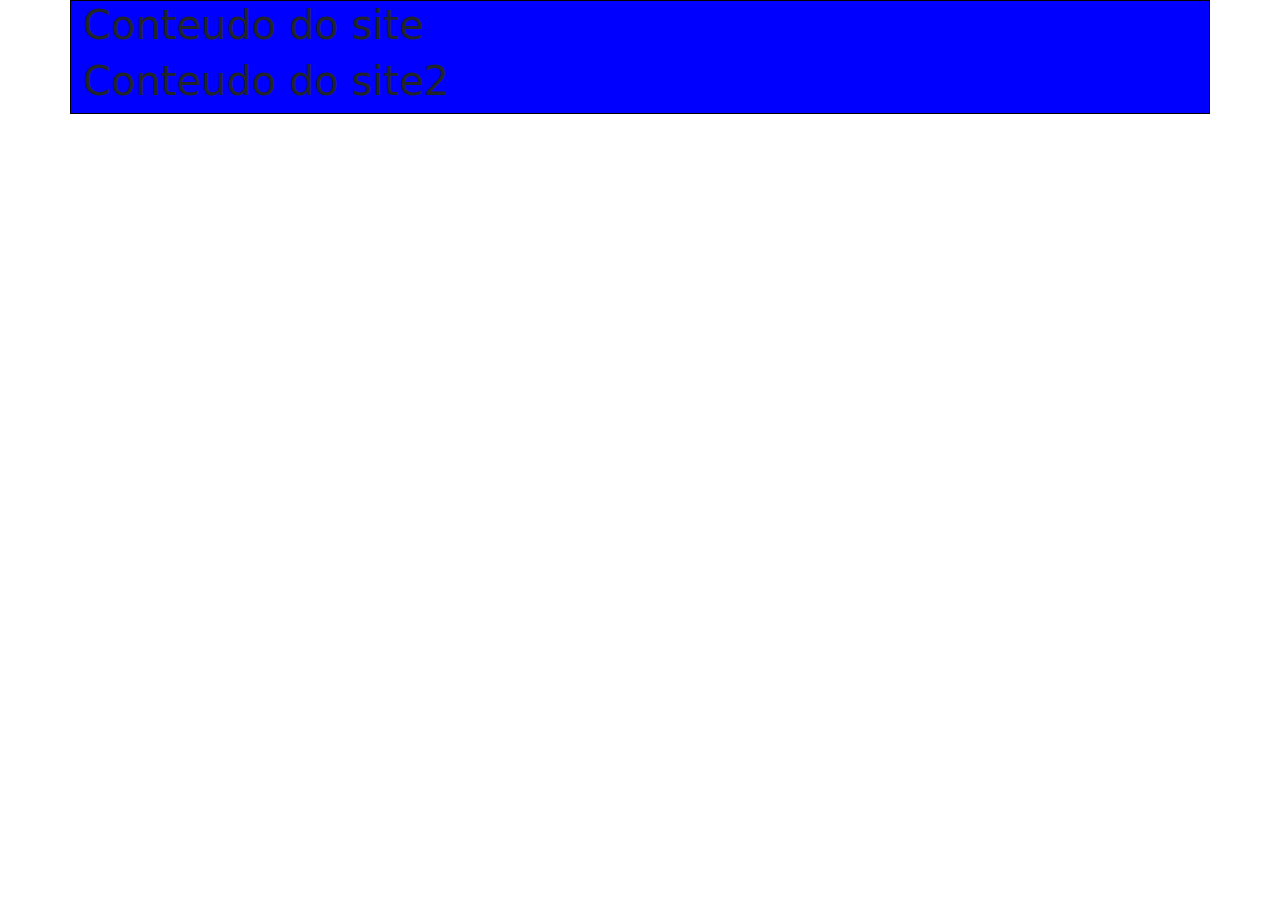
<file: V8 Bootstrap/index.html>
<!doctype html>
<html lang="pt-br">
  <head>
    <!-- Required meta tags -->
    <meta charset="utf-8">
    <meta name="viewport" content="width=device-width, initial-scale=1">
   
    <title>Bootstrap!</title>

    <link href="bootstrap/css/bootstrap.min.css"rel="stylesheet"/>
    <link href="estilo.css" rel="stylesheet">

   
  </head>
  <body>
        <div class="container marcador2 ">
     
         <div class="row">
                <div class="col-sm-7 marcador">
                    <h1>Conteudo do site</h1>
                </div>

                <div class="col-sm-6 marcador">
                    <h1>Conteudo do site2</h1>
                </div>
            </div>
        </div>
    

  </body>
</html>
</file>
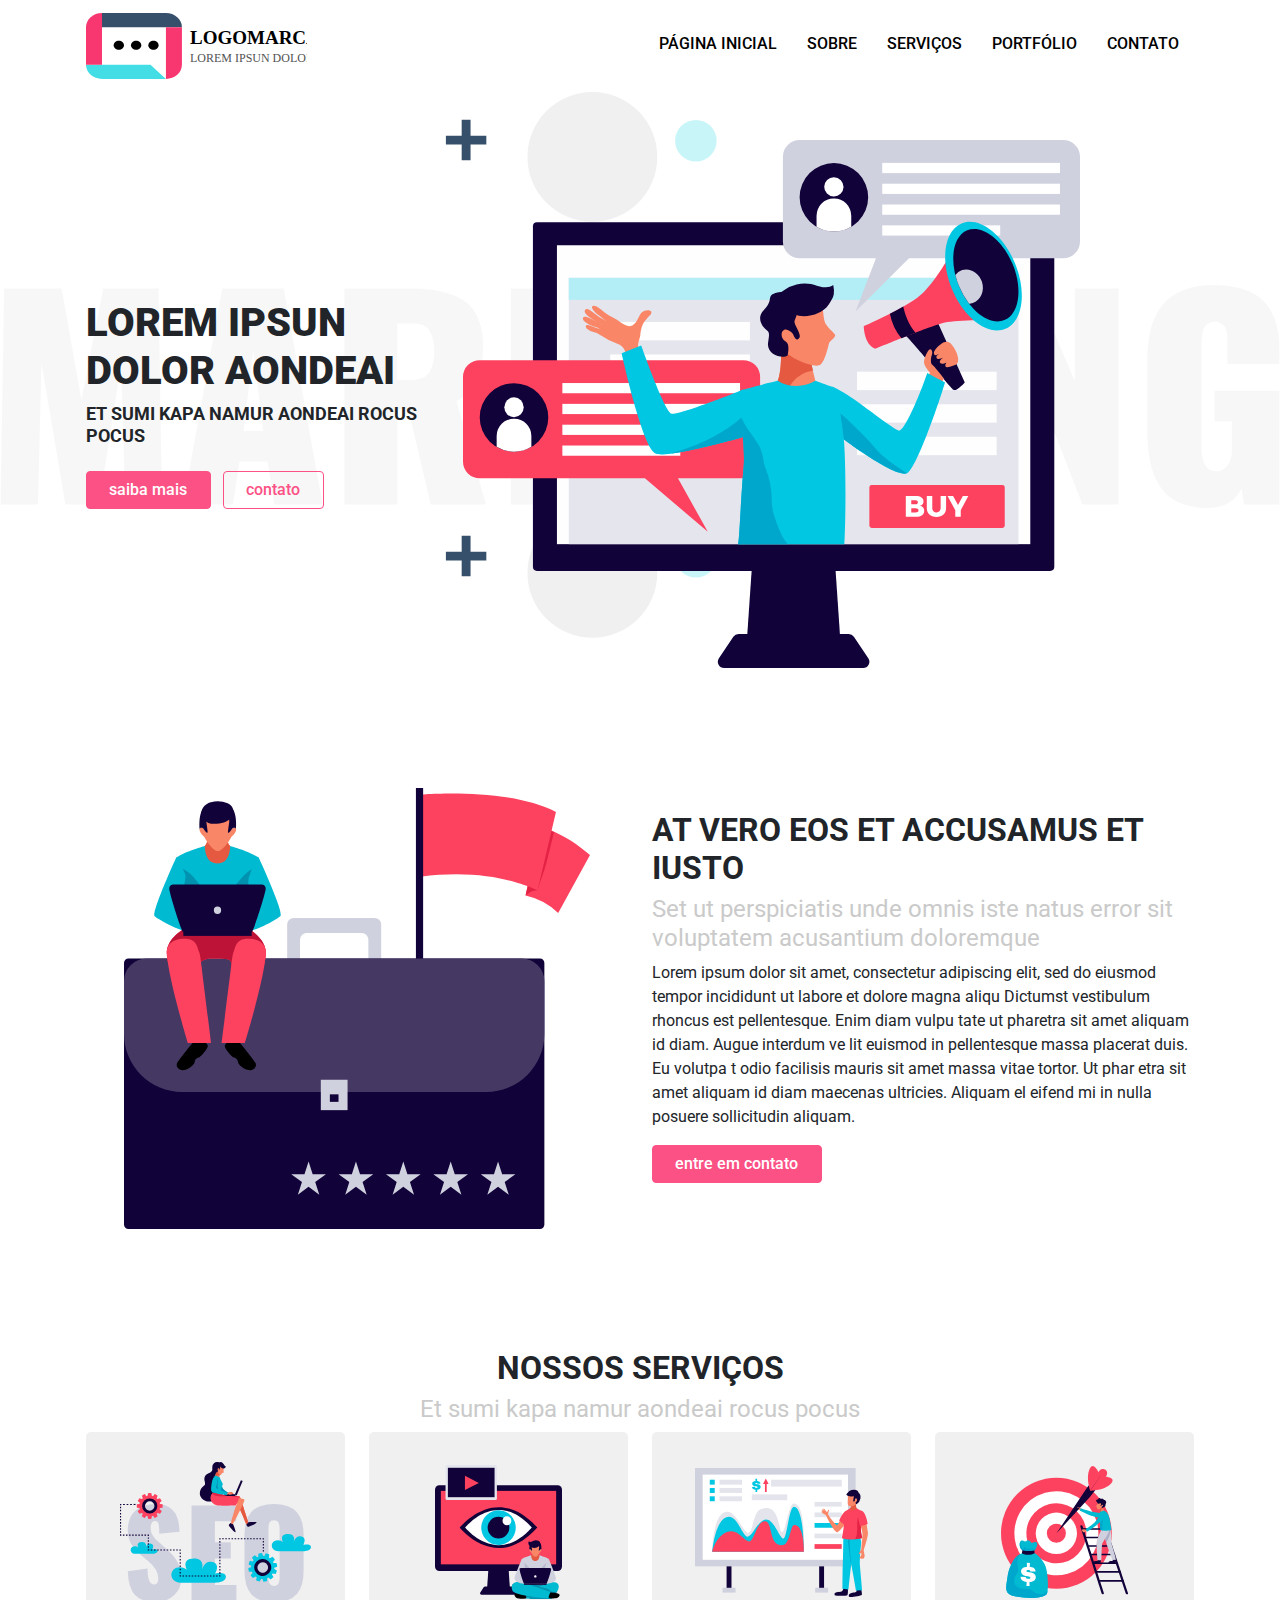
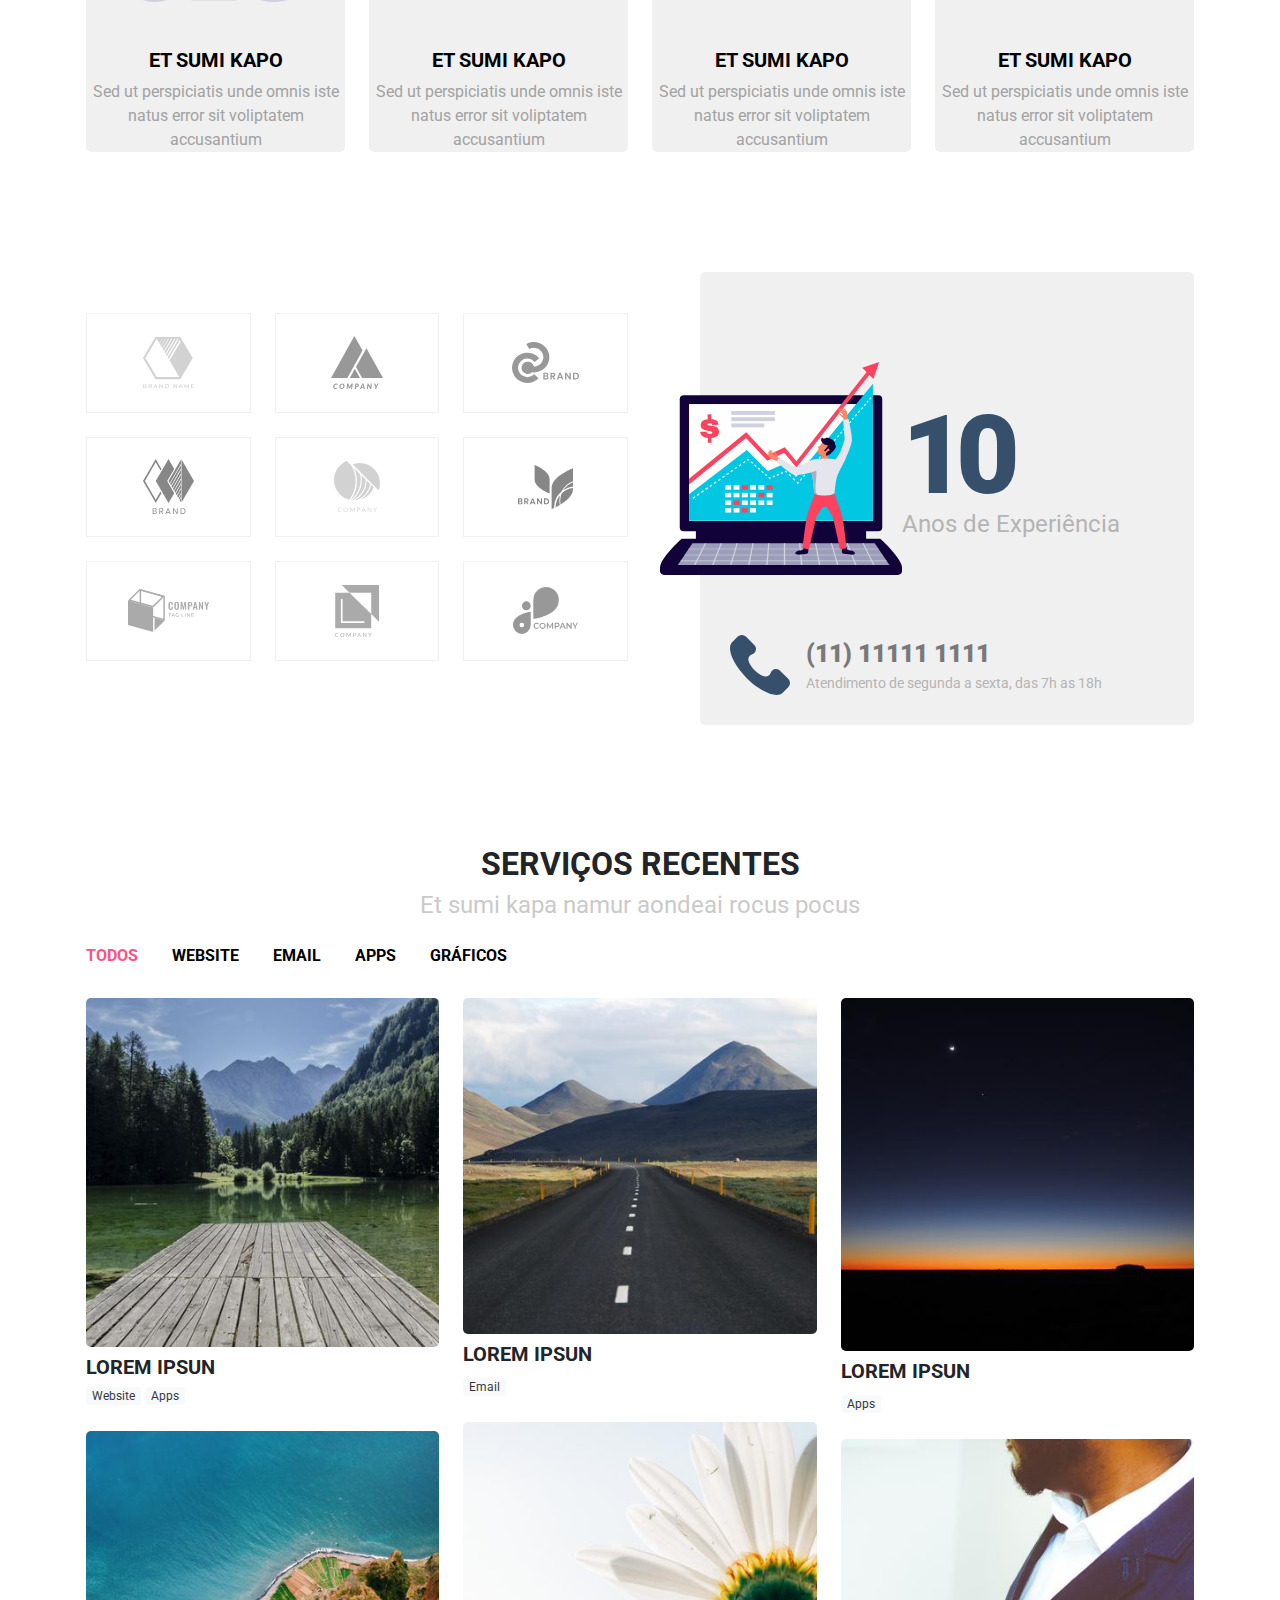
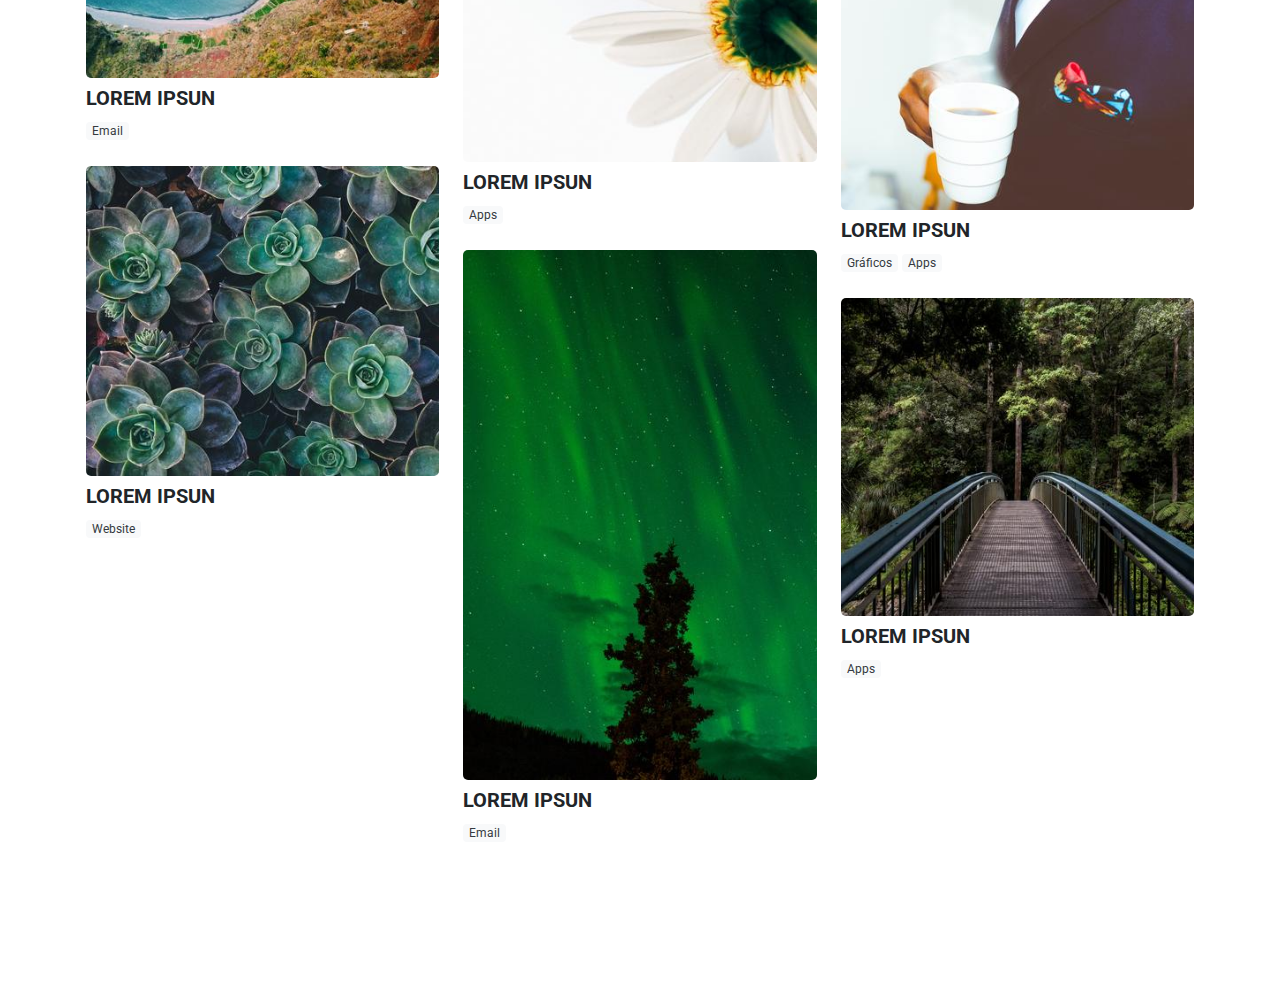
<file: V9 web site bootstrap/index.html>
<!doctype html>
<html lang="pt-br">
  <head>
    <!-- Required meta tags -->
    <meta charset="utf-8">
    <meta name="viewport" content="width=device-width, initial-scale=1">

    <link href="https://fonts.googleapis.com/css2?family=Roboto:wght@400;500;700;900&display=swap" rel="stylesheet">

    <!--  CSS -->
    <link rel="stylesheet" href="css/magnific-popup.css" />
    <link rel="stylesheet" href="css/main.css" />
    <title>Pagina Principal</title>
  </head>
    <body>
    <!--HEADER-->
    <div id="header" >
        <div class="container">
          <nav
            class="navbar navbar-expand-lg navbar-light justify-content-between"
          >
            <a class="navbar-brand" href="#">
              <img src="imagens/logo.svg" class="img-fluid" />
            </a>
            <button
              class="navbar-toggler"
              type="button"
              data-toggle="collapse"
              data-target="#navbarNav"
              aria-controls="navbarNav"
              aria-expanded="false"
              aria-label="Toggle navigation"
            >
              <span class="navbar-toggler-icon"></span>
            </button>
            <div class="collapse navbar-collapse" id="navbarNav">
              <ul class="navbar-nav">
                <li class="nav-item">
                  <a class="nav-link active" href="#">Página Inicial</a>
                </li>
                <li class="nav-item">
                  <a class="nav-link" href="#">Sobre</a>
                </li>
                <li class="nav-item">
                  <a class="nav-link" href="#">Serviços</a>
                </li>
                <li class="nav-item">
                  <a class="nav-link" href="#">Portfólio</a>
                </li>
                <li class="nav-item">
                  <a class="nav-link" href="#">Contato</a>
                </li>
              </ul>
            </div>
          </nav>
        </div>
      </div>   
      <!--HEADER-->

      <!--SLIDER-->
      <div id="slider" class="block">
        <div class="container pt-5">
          <div class="row">
            <div class="col-md-4 align-self-center mb-md-0 mb-4">
            <h1>Lorem Ipsun Dolor aondeai</h1>
            <h4 class="mb-4">Et Sumi kapa namur aondeai rocus   pocus</h4>
            <a href="#" class="btn button-primay btn-primary button d-md-inline-block d-block mb-md-0 mb-2 mr-md-2">Saiba mais</a>

            <a href="#" class="btn button-primay-outline btn-outline-primary button d-md-inline-block d-block">
              Contato</a>
            
          </div>
            <div class="col-md-8 align-self-center-text-center">
              <img src="imagens/slider.svg" class="img-fluid"/>
            </div>
          </div>
        </div>
      </div>
      <!--SLIDER-->

      <!--SOBRE-->
      <div id="sobre" class="block">
          <div class="container">
            <div class="row">
              <div class="col-md-6 text-center align-self-center order-md-1 order-2">
                <img src="imagens/sobre.svg" class="img-fluid">
              </div>
              <div class="col-md-6 align-self-center mb-md- mb-4 order-md-2 order-1">
                <h2 class="title">At vero eos et
                  accusamus et iusto</h2>
                  <h4 class="subtitle">Set ut perspiciatis unde omnis iste natus error
                      sit voluptatem acusantium doloremque</h4> 
                        <p> Lorem ipsum dolor sit amet, consectetur adipiscing elit, sed
                          do eiusmod tempor incididunt ut labore et dolore magna aliqu
                          Dictumst vestibulum rhoncus est pellentesque. Enim diam vulpu
                          tate ut pharetra sit amet aliquam id diam. Augue interdum ve
                          lit euismod in pellentesque massa placerat duis. Eu volutpa
                          t odio facilisis mauris sit amet massa vitae tortor. Ut phar
                          etra sit amet aliquam id diam maecenas ultricies. Aliquam el
                          eifend mi in nulla posuere sollicitudin aliquam. 
                        </p> 
                       <a href="#" class="btn btn-primary button button-primay">Entre em contato</a>  
              </div>
            </div>
          </div>
      </div>
      <!--SOBRE-->

      <!--SERVIÇOS-->
      <div id="servicos" class="block">
        <div class="container">
          <h2 class="title text-center">Nossos Serviços</h2>
          <h4 class="subtitle text-center">
            Et sumi kapa namur aondeai rocus pocus
          </h4>
          <div class="row">
              <div class="col-lg-3 col-md-6 mb-4 mb-lg-0">
                <a href="#" class="destaque">
                    <div class="img-container mb-3">
                      <img src="imagens/destaque1.svg" class="img-fluid" />
                    </div>
                    <h5 class="text-uppercase">Et sumi kapo</h5>
                    <p class="mb-0">Sed ut perspiciatis unde omnis iste natus error sit voliptatem accusantium</p>
                </a>
             
              </div>
              <div class="col-lg-3 col-md-6 mb-4 mb-lg-0">
                <a href="#" class="destaque">
                    <div class="img-container mb-3">
                      <img src="imagens/destaque2.svg" class="img-fluid" />
                    </div>
                    <h5 class="text-uppercase">Et sumi kapo</h5>
                    <p class="mb-0">Sed ut perspiciatis unde omnis iste natus error sit voliptatem accusantium</p>
                </a>
             
              </div>
              <div class="col-lg-3 col-md-6 mb-4 mb-lg-0">
                <a href="#" class="destaque">
                    <div class="img-container mb-3">
                      <img src="imagens/destaque3.svg" class="img-fluid" />
                    </div>
                    <h5 class="text-uppercase">Et sumi kapo</h5>
                    <p class="mb-0">Sed ut perspiciatis unde omnis iste natus error sit voliptatem accusantium</p>
                </a>
             
              </div>
              <div class="col-lg-3 col-md-6 mb-4 mb-lg-0">
                <a href="#" class="destaque">
                    <div class="img-container mb-3">
                      <img src="imagens/destaque4.svg" class="img-fluid" />
                    </div>
                    <h5 class="text-uppercase">Et sumi kapo</h5>
                    <p class="mb-0">Sed ut perspiciatis unde omnis iste natus error sit voliptatem accusantium</p>
                </a>
              </div>
              
          </div>
        </div>
      </div>
      <!--SERVIÇOS-->
      <!--CLIENTES-->
      
      <div id="clientes" class="block">
        <div class="container">
          <div class="row">
            <div class="col-md-6 align-self-center">
              <div class="row">
                <div class="col-sm-4 col-6 mb-4">
                  <a href="#" class="link-cliente">
                    <img src="imagens/clientes/logo1.svg" class="img-fluid" />
                  </a>
                </div>
                <div class="col-sm-4 col-6 mb-4">
                  <a href="#" class="link-cliente">
                    <img src="imagens/clientes/logo2.svg" class="img-fluid" />
                  </a>
                </div>
                <div class="col-sm-4 col-6 mb-4">
                  <a href="#" class="link-cliente">
                    <img src="imagens/clientes/logo3.svg" class="img-fluid" />
                  </a>
                </div>
                <div class="col-sm-4 col-6 mb-4">
                  <a href="#" class="link-cliente">
                    <img src="imagens/clientes/logo4.svg" class="img-fluid" />
                  </a>
                </div>
                <div class="col-sm-4 col-6 mb-4">
                  <a href="#" class="link-cliente">
                    <img src="imagens/clientes/logo5.svg" class="img-fluid" />
                  </a>
                </div>
                <div class="col-sm-4 col-6 mb-4">
                  <a href="#" class="link-cliente">
                    <img src="imagens/clientes/logo6.svg" class="img-fluid" />
                  </a>
                </div>
                <div class="col-sm-4 col-6 mb-4">
                  <a href="#" class="link-cliente">
                    <img src="imagens/clientes/logo7.svg" class="img-fluid" />
                  </a>
                </div>
                <div class="col-sm-4 col-6 mb-4">
                  <a href="#" class="link-cliente">
                    <img src="imagens/clientes/logo8.svg" class="img-fluid" />
                  </a>
                </div>
                <div class="col-sm-4 col-6 mb-4">
                  <a href="#" class="link-cliente">
                    <img src="imagens/clientes/logo9.svg" class="img-fluid" />
                  </a>
                </div>
              </div>
            </div>  
                   <div class="col-md-6 align-self-center">
            <div class="cliente-text ml-5">
              <div class="imagem">
                <img src="imagens/clientes-img.svg" />
                <div class="d-inline-block pl-md-0 pl-3">
                  <span>10</span>
                  Anos de Experiência
                </div>
              </div>
              <div class="telefone">
                <img src="imagens/phone.svg" class="img-fluid" />
                <div class="d-inline-block pl-3">
                  <span>(11) 11111 1111</span>
                  Atendimento de segunda a sexta, das 7h as 18h
                </div>
              </div>
            </div>
          </div>
        </div>
      </div>
    </div>   
    <!--CLIENTES-->


    <!--SERVIÇOS-->
    <div id="servicos" class="block">
      <div class="container">
        <h2 class="title text-center">Serviços Recentes</h2>
        <h4 class="subtitle text-center mb-4">
          Et sumi kapa namur aondeai rocus pocus
        </h4>

        <div class="button-group">
          <button type="button" class="active" data-filter="*" id="btn-all">
            Todos
          </button>
          <button type="button" data-filter=".website">Website</button>
          <button type="button" data-filter=".email">Email</button>
          <button type="button" data-filter=".apps">Apps</button>
          <button type="button" data-filter=".graficos">Gráficos</button>
        </div>

        <div class="row grid">
          <div class="col-lg-4 col-6 mb-4 element-item website apps">
            <a href="imagens/servicos/1.jpg" class="popup-link">
              <img src="imagens/servicos/1.jpg" class="img-fluid mb-2" />
            </a>
            <h5 class="text-uppercase mb-1">Lorem ipsun</h5>
            <p class="mb-0">
              <span class="badge bg-light text-dark">Website</span>
              <span class="badge bg-light text-dark">Apps</span>
            </p>
          </div>
          <div class="col-lg-4 col-6 mb-4 element-item email">
            <a href="imagens/servicos/2.jpg" class="popup-link">
              <img src="imagens/servicos/2.jpg" class="img-fluid mb-2" />
            </a>
            <h5 class="text-uppercase">Lorem ipsun</h5>
            <p class="mb-0 tags">
              <span class="badge bg-light text-dark">Email</span>
            </p>
          </div>
          <div class="col-lg-4 col-6 mb-4 element-item apps">
            <a href="imagens/servicos/3.jpg" class="popup-link">
              <img src="imagens/servicos/3.jpg" class="img-fluid mb-2" />
            </a>
            <h5 class="text-uppercase">Lorem ipsun</h5>
            <p class="mb-0 tags">
              <span class="badge bg-light text-dark">Apps</span>
            </p>
          </div>
          <div class="col-lg-4 col-6 mb-4 element-item apps">
            <a href="imagens/servicos/4.jpg" class="popup-link">
              <img src="imagens/servicos/4.jpg" class="img-fluid mb-2" />
            </a>
            <h5 class="text-uppercase">Lorem ipsun</h5>
            <p class="mb-0 tags">
              <span class="badge bg-light text-dark">Apps</span>
            </p>
          </div>
          <div class="col-lg-4 col-6 mb-4 element-item email">
            <a href="imagens/servicos/5.jpg" class="popup-link">
              <img src="imagens/servicos/5.jpg" class="img-fluid mb-2" />
            </a>
            <h5 class="text-uppercase">Lorem ipsun</h5>
            <p class="mb-0 tags">
              <span class="badge bg-light text-dark">Email</span>
            </p>
          </div>
          <div class="col-lg-4 col-6 mb-4 element-item apps graficos">
            <a href="imagens/servicos/6.jpg" class="popup-link">
              <img src="imagens/servicos/6.jpg" class="img-fluid mb-2" />
            </a>
            <h5 class="text-uppercase">Lorem ipsun</h5>
            <p class="mb-0 tags">
              <span class="badge bg-light text-dark">Gráficos</span>
              <span class="badge bg-light text-dark">Apps</span>
            </p>
          </div>
          <div class="col-lg-4 col-6 mb-4 element-item website">
            <a href="imagens/servicos/7.jpg" class="popup-link">
              <img src="imagens/servicos/7.jpg" class="img-fluid mb-2" />
            </a>
            <h5 class="text-uppercase">Lorem ipsun</h5>
            <p class="mb-0 tags">
              <span class="badge bg-light text-dark">Website</span>
            </p>
          </div>
          <div class="col-lg-4 col-6 mb-4 element-item email">
            <a href="imagens/servicos/8.jpg" class="popup-link">
              <img src="imagens/servicos/8.jpg" class="img-fluid mb-2" />
            </a>
            <h5 class="text-uppercase">Lorem ipsun</h5>
            <p class="mb-0 tags">
              <span class="badge bg-light text-dark">Email</span>
            </p>
          </div>
          <div class="col-lg-4 col-6 mb-4 element-item apps">
            <a href="imagens/servicos/9.jpg" class="popup-link">
              <img src="imagens/servicos/9.jpg" class="img-fluid mb-2" />
            </a>
            <h5 class="text-uppercase">Lorem ipsun</h5>
            <p class="mb-0 tags">
              <span class="badge bg-light text-dark">Apps</span>
            </p>
          </div>
        </div>
      </div>
    </div>
    <!--SERVIÇOS-->

      <script
      src="https://cdn.jsdelivr.net/npm/popper.js@1.16.0/dist/umd/popper.min.js"
      integrity="sha384-Q6E9RHvbIyZFJoft+2mJbHaEWldlvI9IOYy5n3zV9zzTtmI3UksdQRVvoxMfooAo"
      crossorigin="anonymous"
    ></script>
    <script src="js/bootstrap.min.js"></script>
    <script src="https://ajax.googleapis.com/ajax/libs/jquery/3.5.1/jquery.min.js"></script>
    <script src="js/isotope.pkgd.min.js"></script>
    <script src="js/magnify/jquery.magnific-popup.min.js"></script>
    <script src="js/main.js"></script>         
  </body>
</html>
</file>
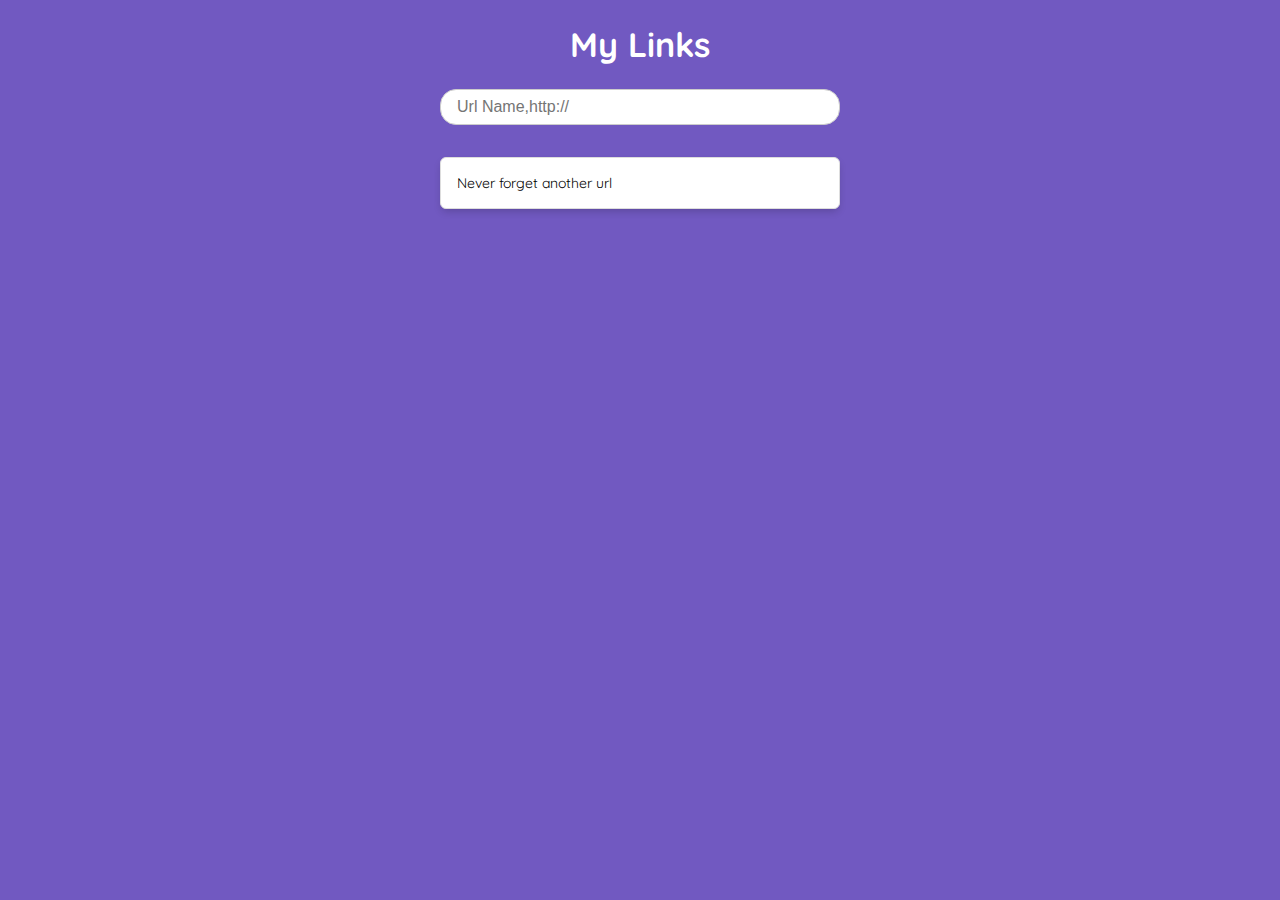
<file: HTTP/public/index.html>
<!DOCTYPE html>
<html lang="en">
<head>
    <meta charset="UTF-8">
    <meta name="viewport" content="width=device-width, initial-scale=1.0">
    <title>My URLS</title>
    <link rel="stylesheet" href="style.css">
</head>
<body>
    <h1>My Links</h1>

    <form action="/" class="container">
        <input type="text" placeholder="Url Name,http://">
    </form>

    <ul class="container">
    <li>Never forget another url</li> 
    </ul>
    
    <script src="script.js"></script>
</body>
</html>
</file>
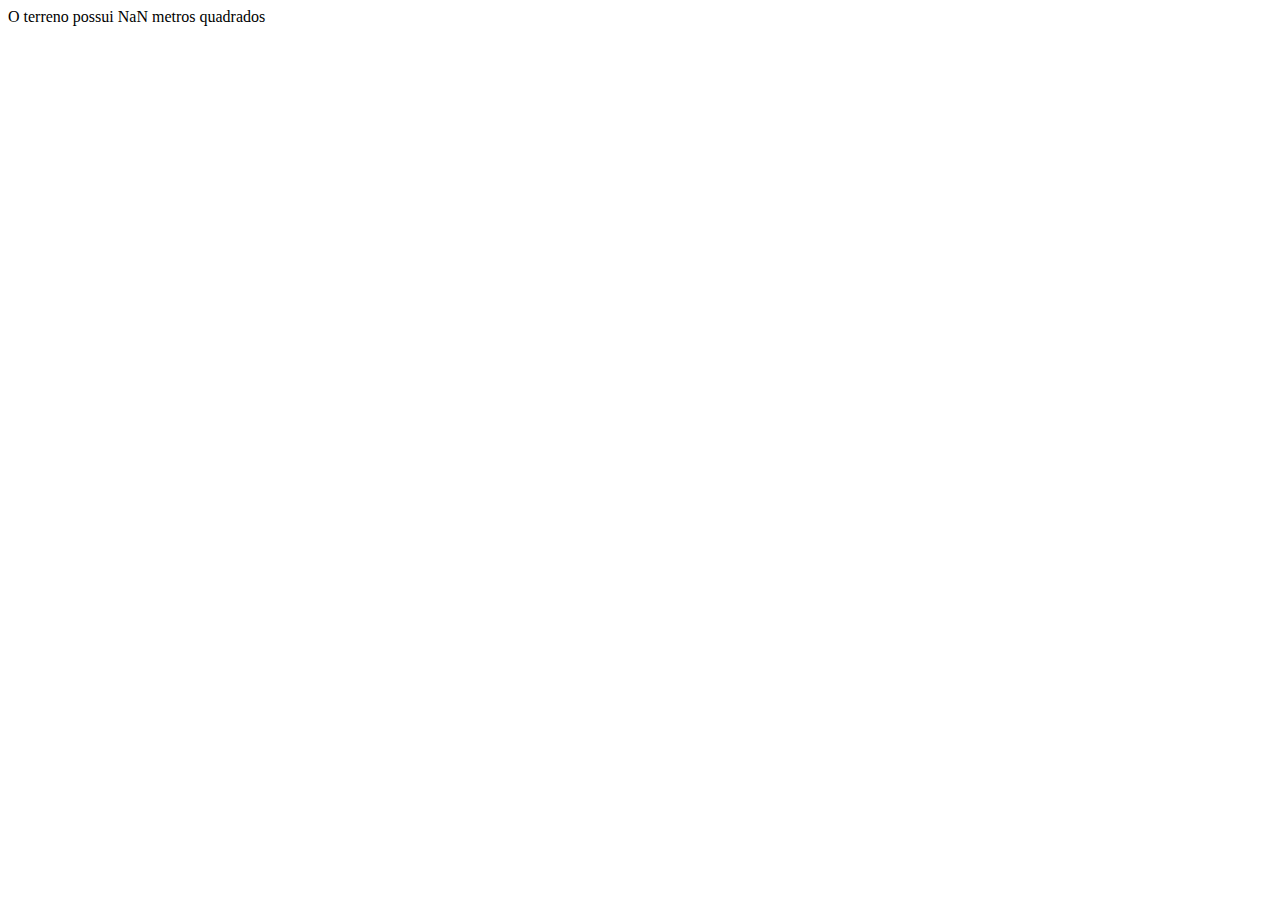
<file: V11 JavaScript/aula1.html>
<!DOCTYPE html>
<html lang="pt-br">

    <head>
        <meta charset="utf-8">

        <title>JavaScript</title>

        <script language="javaScript" src="javascript.js"></script>

    </head>

    <body>

    </body>
</html>
</file>
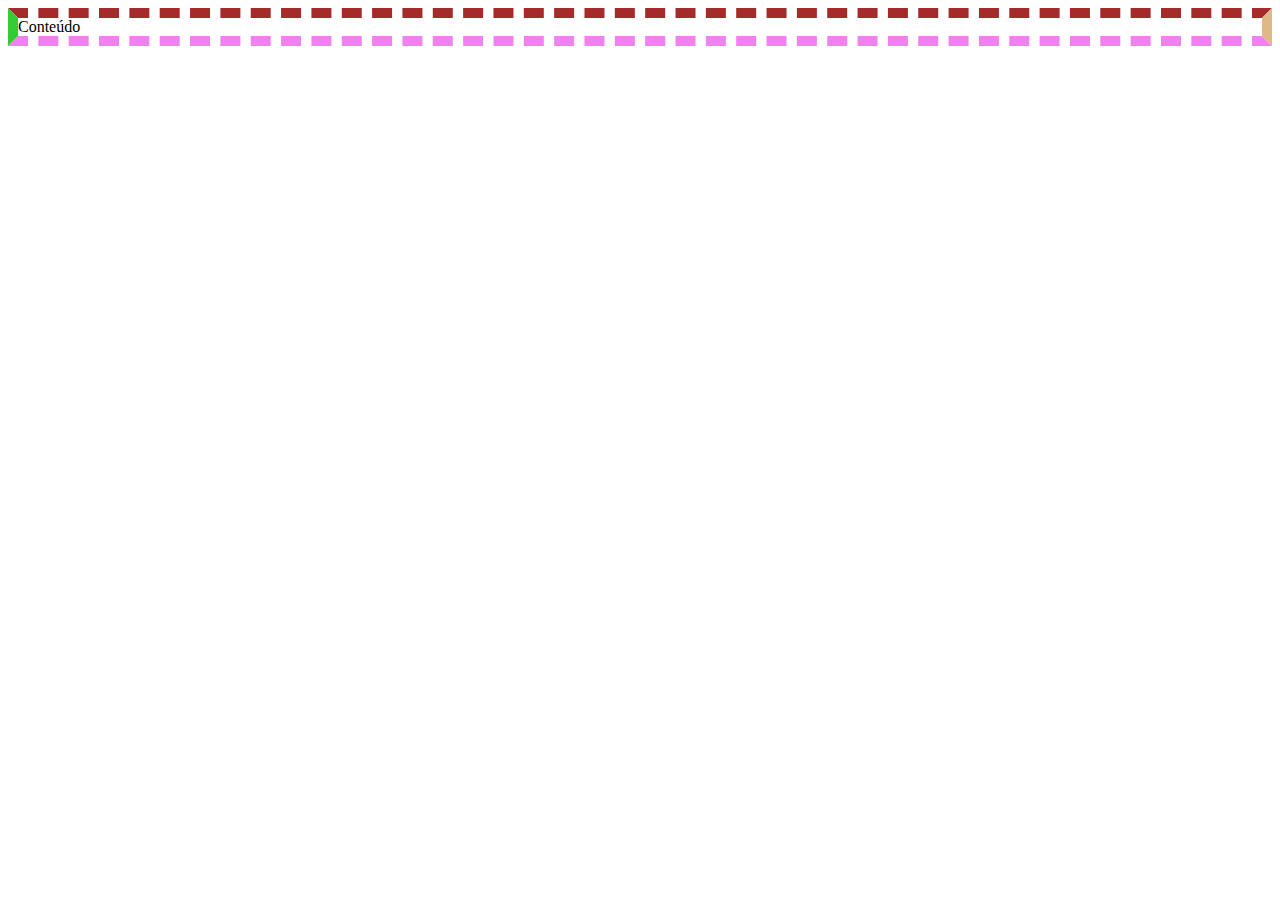
<file: V3 Comandos css/bordas.html>
<!DOCTYPE html>
<html>
    <head>

            <title>Bordas</title>
            <meta charset="utf-8"/>
           
           <style type="text/css">

            div {
                
               /* border: 4px red solid; */
                border-color: brown burlywood violet limegreen;
                border-width: 10px;
                border-style:dashed
            }

            </style>

    </head>

    <body>

        <div>
            Conteúdo
        </div>


    </body>



</html>
</file>
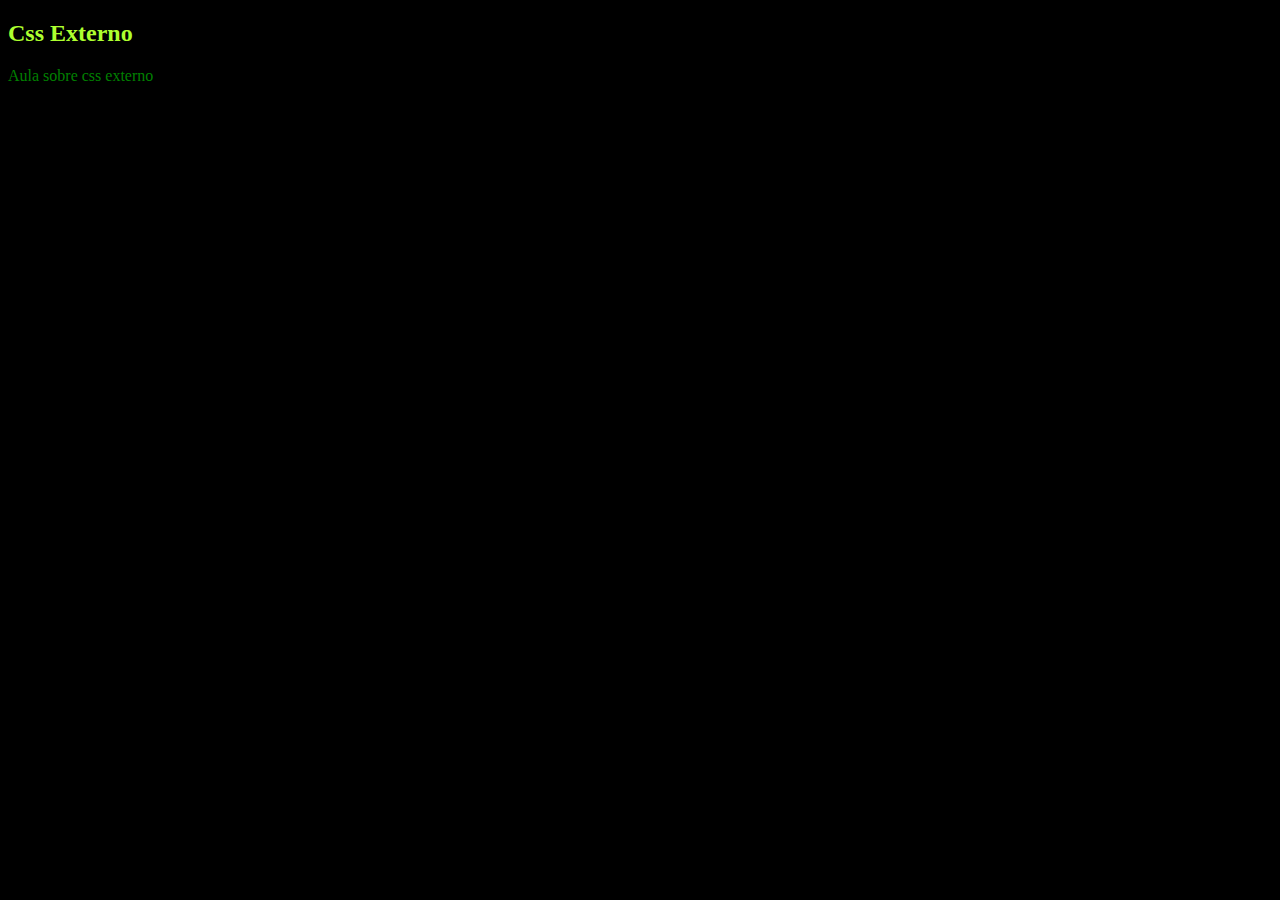
<file: V3 Comandos css/css_externo.html>
<!DOCTYPE html>
<html>
    <head>
        <title>Css externo </title>
        <meta charset="utf-8"/>
        <link rel="stylesheet" type="text/css" href="estilo.css"  />
        

    </head>


    <body >

 
        <h2 >Css Externo </h2>
        <p>Aula sobre css externo</p>

    </body>




</html>
</file>
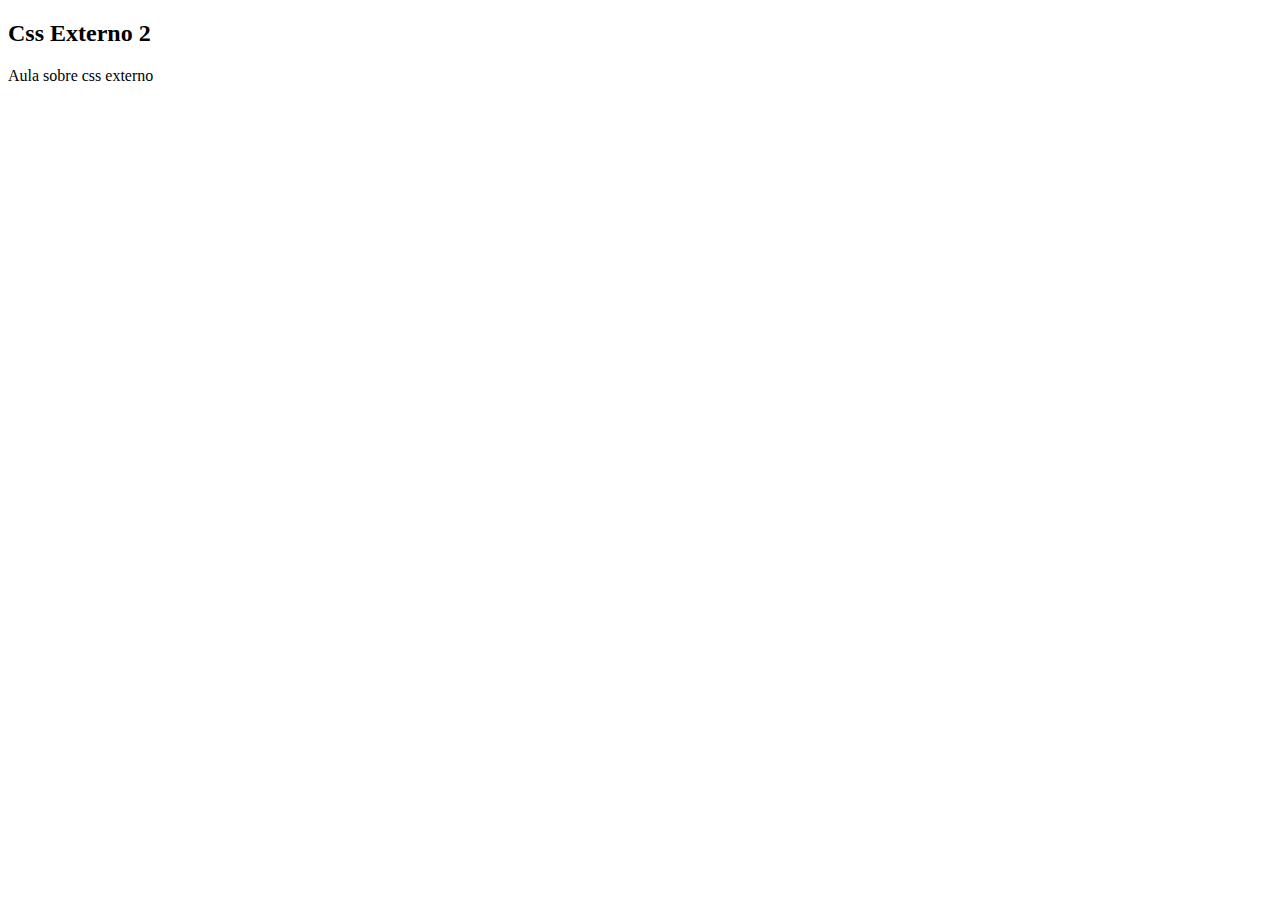
<file: V3 Comandos css/css_externo2.html>
<!DOCTYPE html>
<html>
    <head>
        <title>Css externo 2</title>
        <meta charset="utf-8"/>
 

    </head>


    <body >

 
        <h2 >Css Externo 2</h2>
        <p>Aula sobre css externo</p>

    </body>




</html>
</file>
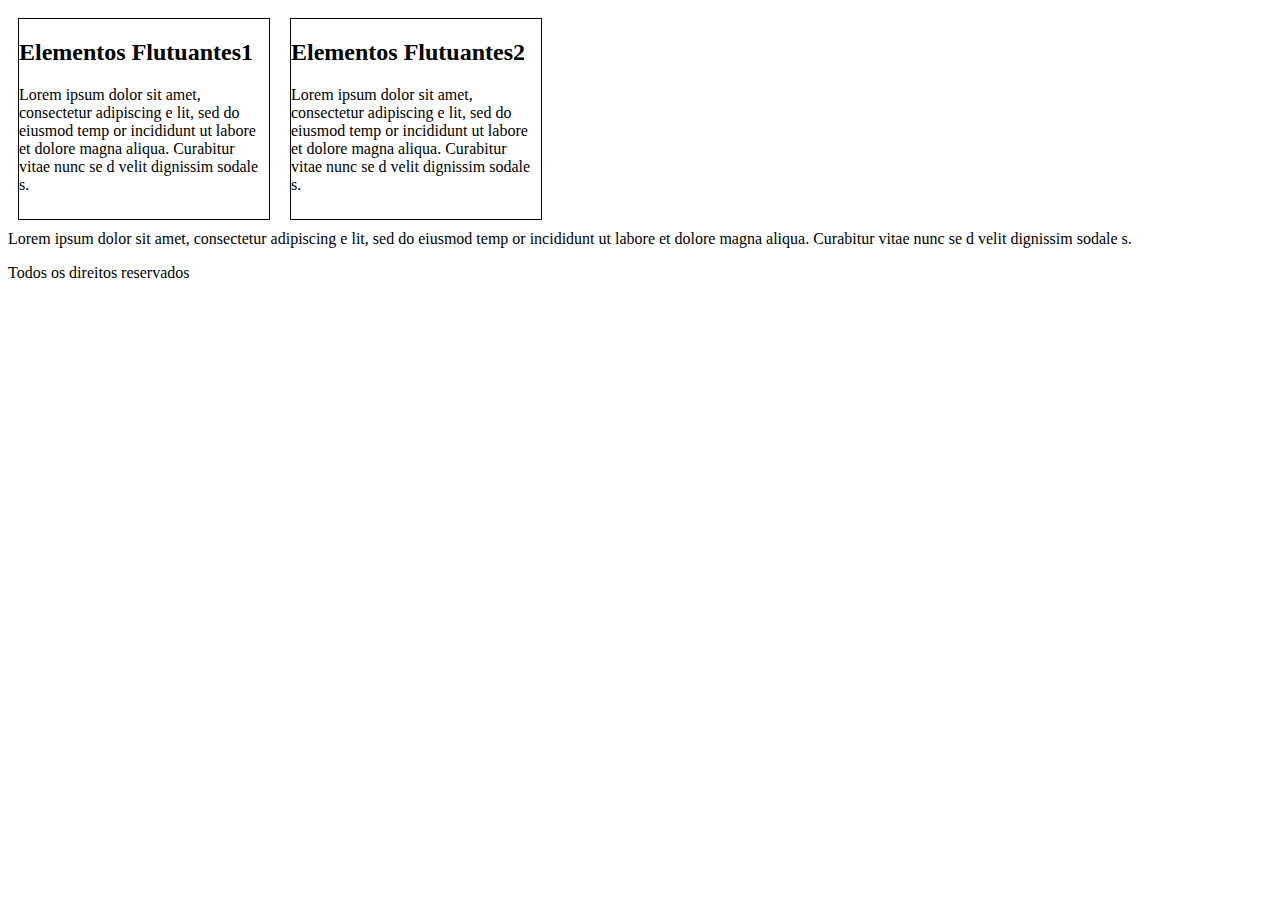
<file: V3 Comandos css/elementos_flutuantes.html>
<!DOCTYPE html>
<html>
    <head>

        <title>Elementos Flutuantes</title>
        <meta charset="utf-8"/>
        <style type="text/css">

            #resumo-noticia{
                border:1px solid black;
                width: 250px;
                height:200px;
                float: left;
                margin: 10px;
            }

            .clear{
                clear: both;
            }


        </style>


    </head>

    <body>

        <div id="resumo-noticia">
            <h2>Elementos Flutuantes1</h2>
            <p>Lorem ipsum dolor sit amet,
                consectetur adipiscing e
                lit, sed do eiusmod temp
                or incididunt ut labore 
                et dolore magna aliqua.
                Curabitur vitae nunc se
                d velit dignissim sodale
                s.</p>
        </div>

        <div id="resumo-noticia">
            <h2>Elementos Flutuantes2</h2>
            <p>Lorem ipsum dolor sit amet,
                consectetur adipiscing e
                lit, sed do eiusmod temp
                or incididunt ut labore 
                et dolore magna aliqua.
                Curabitur vitae nunc se
                d velit dignissim sodale
                s.</p>
         </div>       

         <div class="clear">
                <p>Lorem ipsum dolor sit amet,
                    consectetur adipiscing e
                    lit, sed do eiusmod temp
                    or incididunt ut labore 
                    et dolore magna aliqua.
                    Curabitur vitae nunc se
                    d velit dignissim sodale
                    s.</p>
            </div>
    
         </div>



        <div>Todos os direitos reservados</div>
        
        


    </body>
</html>
</file>
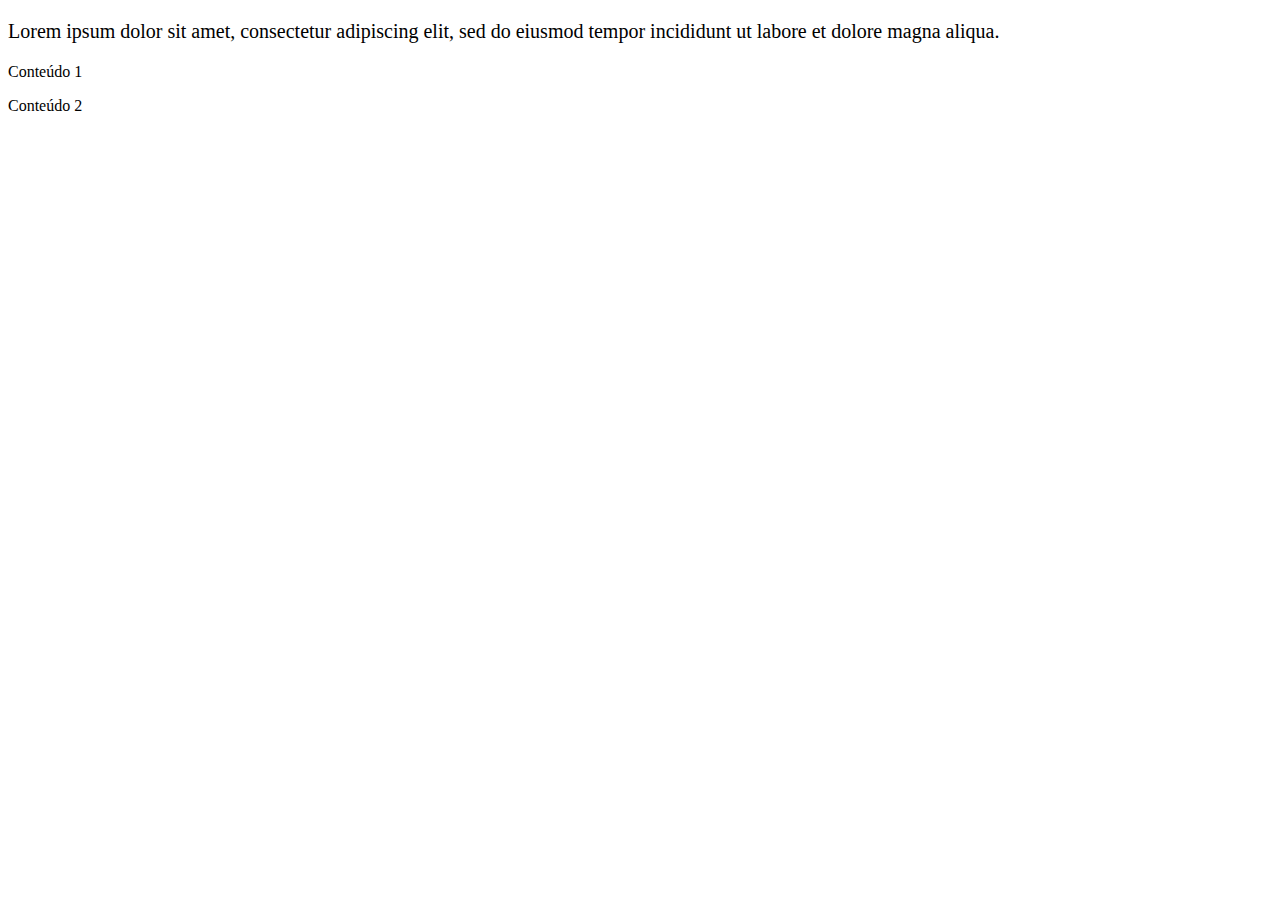
<file: V3 Comandos css/formatação-textos.html>
<!DOCTYPE html>
<html>
    
    <head>

        <title>Formatação de texto</title>
        <meta charset="utf-8"/>
        <style>
            div{
                font-size: 16px;
            }
            .texto{
                font-size: 20px;
            }

        </style>

    </head>

    <body>
        <div>
        <p class="texto">Lorem ipsum dolor sit amet, consectetur adipiscing elit, sed do eiusmod tempor incididunt ut
             labore et dolore magna aliqua.</p>
        <p>Conteúdo 1</p>
        <p>Conteúdo 2</p>

        </div>
    </body>


</html>
</file>
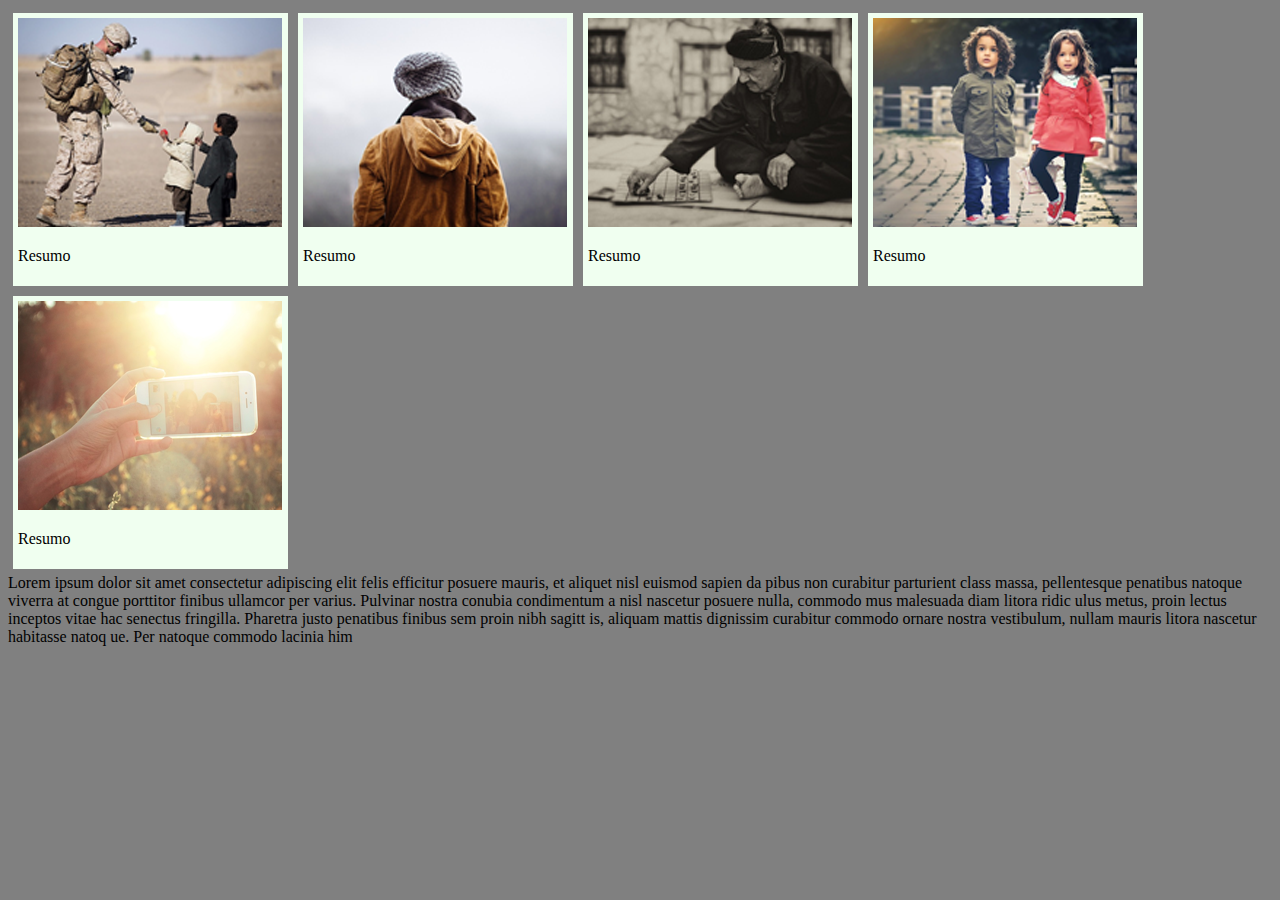
<file: V3 Comandos css/galeria.html>
<!DOCTYPE html>
<html>
    <head>
        <title>Elementos Flutuantes</title>
        <meta charset="utf-8"/>
        <style>

            .body{
                background: gray;
            }

            #foto{
                background: honeydew;
                width: 265px;
                padding: 5px;
                float: left;
                margin: 5px;
            }

            .clear{
                clear: both;
            }


        </style>


    </head>


    <body class="body">

        <div id="foto">
            <img src="imagens/imagem1.png"/>
            <p>Resumo</p>
        </div>

        <div id="foto">
            <img src="imagens/imagem2.png"/>
            <p>Resumo</p>
        </div>

        <div id="foto">
            <img src="imagens/imagem3.png"/>
            <p>Resumo</p>
        </div>

        <div id="foto">
            <img src="imagens/imagem4.png"/>
            <p>Resumo</p>
        </div>

        <div id="foto">
            <img src="imagens/imagem5.png"/>
            <p>Resumo</p>
        </div>

        <p class="clear">Lorem ipsum dolor sit amet consectetur adipiscing elit felis efficitur posuere mauris, et aliquet nisl euismod sapien da
            pibus non curabitur parturient class massa, pellentesque penatibus natoque viverra at congue porttitor finibus ullamcor
            per varius. Pulvinar nostra conubia condimentum a nisl nascetur posuere nulla, commodo mus malesuada diam litora ridic
            ulus metus, proin lectus inceptos vitae hac senectus fringilla. Pharetra justo penatibus finibus sem proin nibh sagitt
            is, aliquam mattis dignissim curabitur commodo ornare nostra vestibulum, nullam mauris litora nascetur habitasse natoq
            ue. Per natoque commodo lacinia him</p>



    </body>




</html>
</file>
<file: V8 Bootstrap/estilo.css>
.cor{
    background: yellowgreen;
    border: 1px solid black
}

.marcador2{
    background: blue;
    border: 1px solid black
}
</file>
<file: HTTP/public/style.css>
@import url('https://fonts.googleapis.com/css2?family=Quicksand:wght@300;600&display=swap');

* {
  box-sizing: border-box;
}

html {
  font-size: 62.5%;
}

body {
  font-family: 'Quicksand', sans-serif;
  
  background: #7159c1;
}

.container {
  width: 80%;
  max-width: 400px;
  
  margin: auto;
}

h1 {
  text-align:center;
  color: white;
  
  font-size: 3.4rem;
}

input {
  width: 100%;
  
  padding: 8px 16px;
  margin-bottom: 32px;
  
  border-radius: 16px;
  border: 1px solid #ccc;
  
  outline: none;
  
  font-size: 1.6rem;
  font-weight:300;
}

ul {
  background: white;
  
  box-shadow: 0px 4px 8px -2px #00000033;
  border-radius: 6px;
  border: 1px solid #ddd;
  
  padding: 16px;
  
  font-size: 1.4rem;
  
}

li {
  list-style: none;
  
  display:flex;
  align-items: center;
  justify-content: space-between;
  
  border-bottom: 1px solid #ddd;
}


a {
  display: block;
  
  color: #333;
  text-decoration: none;  
  
  padding: 16px 0;
  font-size: 1.8rem;
  
}

a:hover {
  font-weight: bold;
}

li:first-child,
li:last-child {
  border: none;
}

li span {
  cursor:pointer;
}
</file>
<file: V3 Comandos css/estilo.css>
body{
    background: black;
}

h2{
    color:greenyellow;
}
p{
    color:green;
}
</file>
<file: V9 web site bootstrap/css/main.css>
@import url(./bootstrap.min.css);
@import url(./config.css);
@import url(./global.css);
@import url(./custom.css);
@import url(./responsive.css);
</file>
